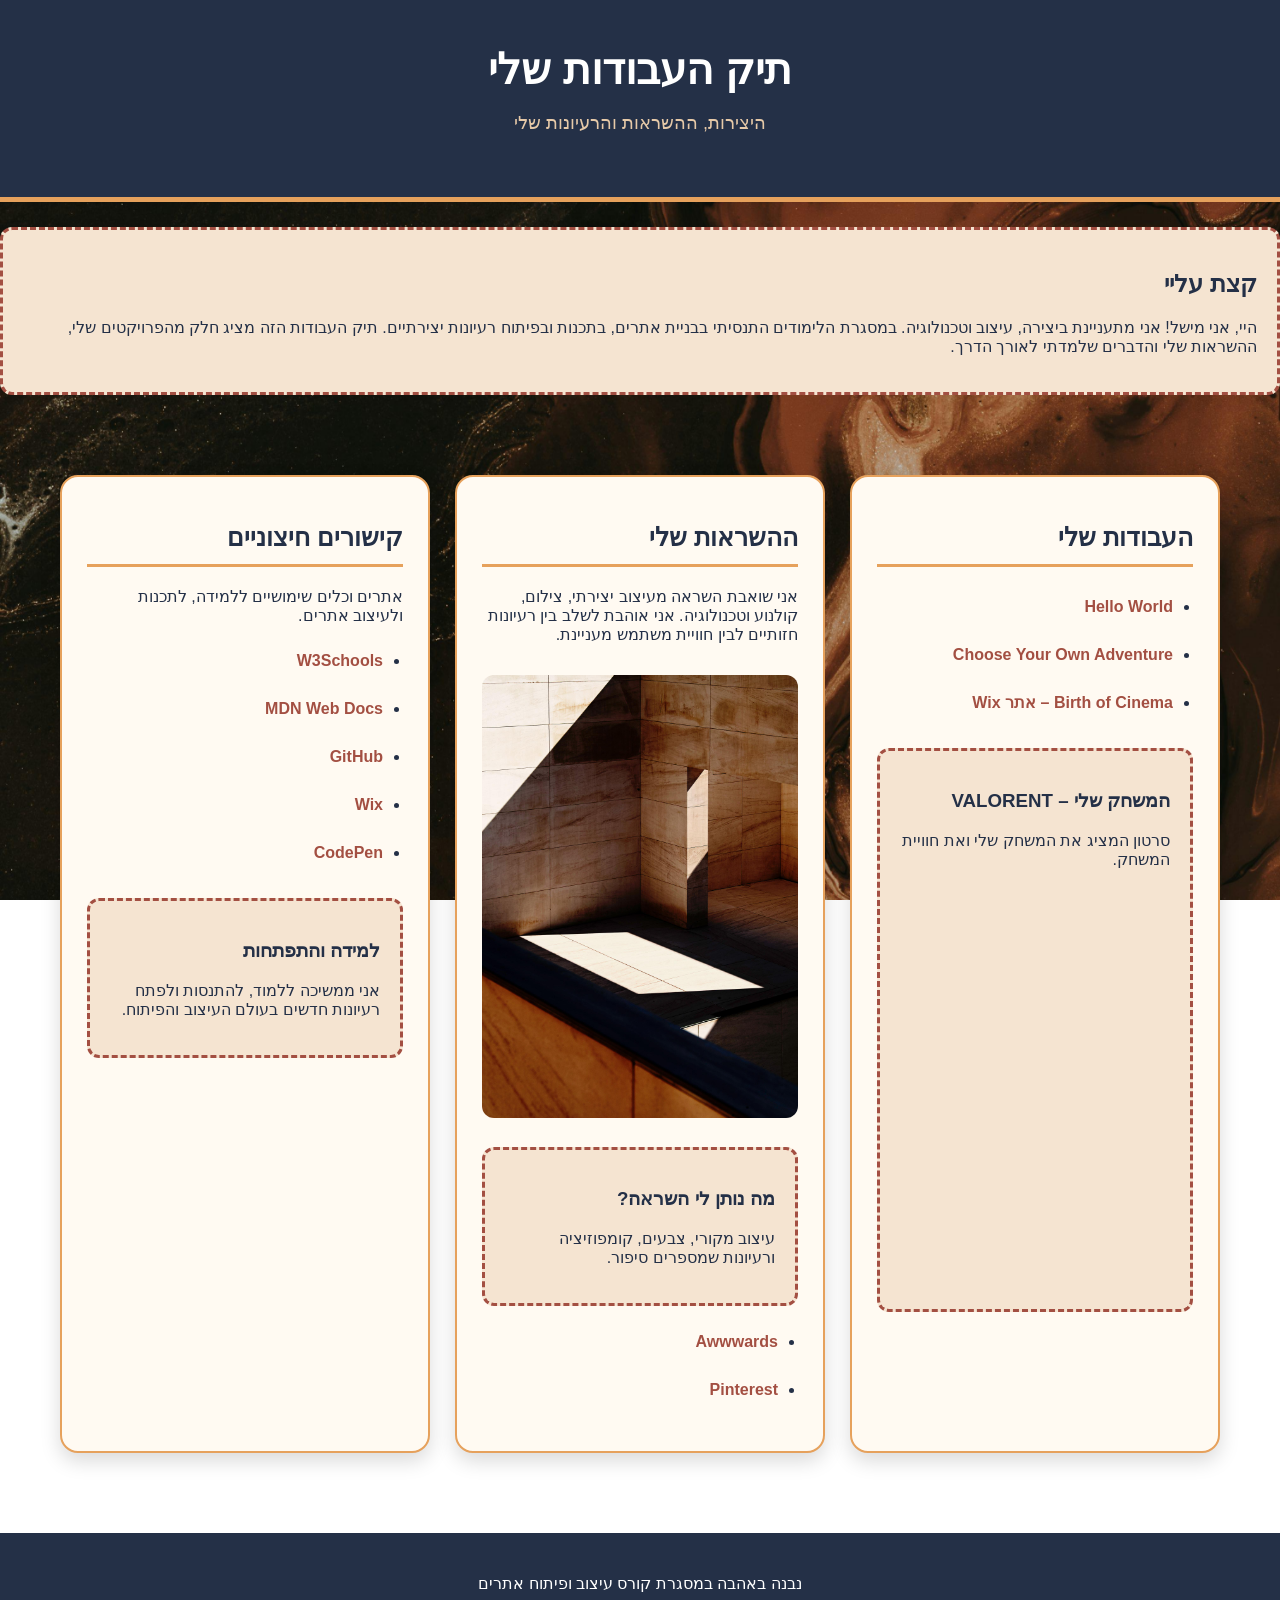
<file: index.html>
<!DOCTYPE html>
<html lang="he" dir="rtl">

<head>
    <meta charset="UTF-8">
    <meta name="viewport" content="width=device-width, initial-scale=1.0">
    <title>תיק העבודות שלי</title>
    <link rel="stylesheet" href="style.css">
</head>

<body>

    <header>
        <h1>תיק העבודות שלי</h1>
        <p>היצירות, ההשראות והרעיונות שלי</p>
    </header>

    <!-- קצת עליי -->
    <section class="about special-box">
        <h2>קצת עליי</h2>

        <p>
            היי, אני מישל!
            אני מתעניינת ביצירה, עיצוב וטכנולוגיה.
            במסגרת הלימודים התנסיתי בבניית אתרים,
            בתכנות ובפיתוח רעיונות יצירתיים.
            תיק העבודות הזה מציג חלק מהפרויקטים שלי,
            ההשראות שלי והדברים שלמדתי לאורך הדרך.
        </p>
    </section>

    <main>

        <!-- עמודה ראשונה: העבודות שלי -->
        <section class="column">

            <h2>העבודות שלי</h2>

            <ul>
                <li>
                    <a href="https://mishelsednev.github.io/twist/hello-world/"
                       target="_blank" rel="noopener noreferrer">
                        Hello World
                    </a>
                </li>

                <li>
                    <a href="choose-your-own-adventure/story.html"
                       target="_blank" rel="noopener noreferrer">
                        Choose Your Own Adventure
                    </a>
                </li>

                <li>
                    <a href="https://mishelsednev.wixsite.com/birth-of-cinema"
                       target="_blank" rel="noopener noreferrer">
                        Birth of Cinema – אתר Wix
                    </a>
                </li>
            </ul>

            <!-- המשחק שלי – VALORENT -->
            <div class="special-box">
                <h3>המשחק שלי – VALORENT</h3>
                <p>סרטון המציג את המשחק שלי ואת חוויית המשחק.</p>

                <iframe
                    src="https://drive.google.com/file/d/1F55p19nobkLvpBufzSZcAeorYL_RifNG/preview"
                    width="100%"
                    height="400"
                    allow="autoplay"
                    allowfullscreen
                    style="border: none; border-radius: 10px;">
                </iframe>
            </div>

        </section>

        <!-- עמודה שנייה: ההשראות שלי -->
        <section class="column">

            <h2>ההשראות שלי</h2>

            <p>
                אני שואבת השראה מעיצוב יצירתי,
                צילום, קולנוע וטכנולוגיה.
                אני אוהבת לשלב בין רעיונות חזותיים
                לבין חוויית משתמש מעניינת.
            </p>

            <img src="images/inspiration.jpg"
                 alt="תמונת השראה לעיצוב ויצירה">

            <div class="special-box">
                <h3>מה נותן לי השראה?</h3>
                <p>
                    עיצוב מקורי, צבעים, קומפוזיציה
                    ורעיונות שמספרים סיפור.
                </p>
            </div>

            <ul>
                <li>
                    <a href="https://www.awwwards.com/"
                       target="_blank" rel="noopener noreferrer">
                        Awwwards
                    </a>
                </li>

                <li>
                    <a href="https://www.pinterest.com/"
                       target="_blank" rel="noopener noreferrer">
                        Pinterest
                    </a>
                </li>
            </ul>

        </section>

        <!-- עמודה שלישית: קישורים חיצוניים -->
        <section class="column">

            <h2>קישורים חיצוניים</h2>

            <p>
                אתרים וכלים שימושיים ללמידה,
                לתכנות ולעיצוב אתרים.
            </p>

            <ul>
                <li>
                    <a href="https://www.w3schools.com/"
                       target="_blank" rel="noopener noreferrer">
                        W3Schools
                    </a>
                </li>

                <li>
                    <a href="https://developer.mozilla.org/"
                       target="_blank" rel="noopener noreferrer">
                        MDN Web Docs
                    </a>
                </li>

                <li>
                    <a href="https://github.com/"
                       target="_blank" rel="noopener noreferrer">
                        GitHub
                    </a>
                </li>

                <li>
                    <a href="https://www.wix.com/"
                       target="_blank" rel="noopener noreferrer">
                        Wix
                    </a>
                </li>

                <li>
                    <a href="https://codepen.io/"
                       target="_blank" rel="noopener noreferrer">
                        CodePen
                    </a>
                </li>
            </ul>

            <div class="special-box">
                <h3>למידה והתפתחות</h3>
                <p>
                    אני ממשיכה ללמוד, להתנסות
                    ולפתח רעיונות חדשים בעולם
                    העיצוב והפיתוח.
                </p>
            </div>

        </section>

    </main>

    <footer>
        <p>נבנה באהבה במסגרת קורס עיצוב ופיתוח אתרים</p>
    </footer>

</body>
</html>
</file>
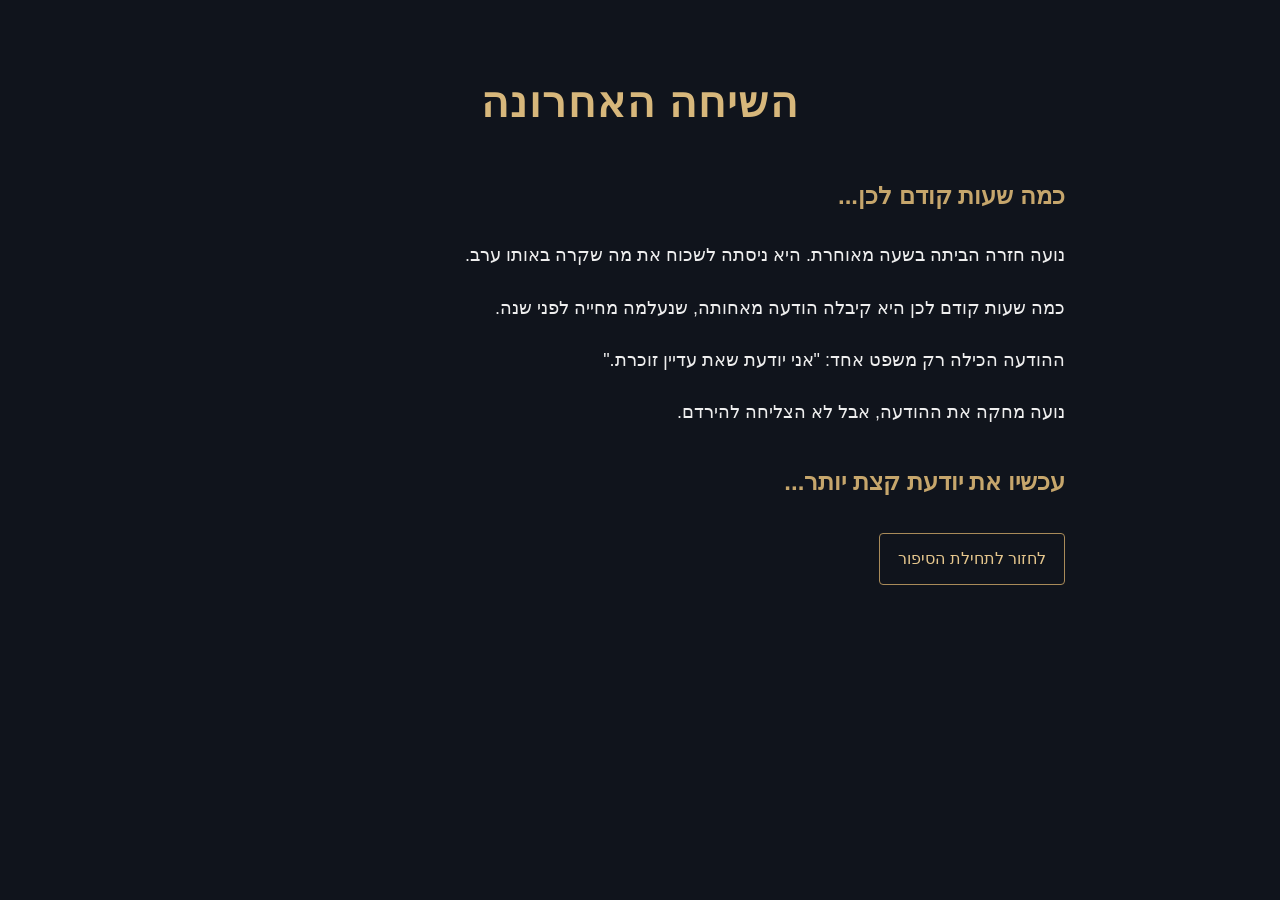
<file: choose-your-own-adventure/before.html>
<!DOCTYPE html>
<html lang="he" dir="rtl">
<head>
    <meta charset="UTF-8">
    <title>מה קרה לפני השיחה?</title>
    <link rel="stylesheet" href="style.css">
</head>
<body>

    <h1>השיחה האחרונה</h1>
    <h2>כמה שעות קודם לכן...</h2>

    <p>
        נועה חזרה הביתה בשעה מאוחרת.
        היא ניסתה לשכוח את מה שקרה באותו ערב.
    </p>

    <p>
        כמה שעות קודם לכן היא קיבלה הודעה מאחותה,
        שנעלמה מחייה לפני שנה.
    </p>

    <p>
        ההודעה הכילה רק משפט אחד:
        "אני יודעת שאת עדיין זוכרת."
    </p>

    <p>
        נועה מחקה את ההודעה, אבל לא הצליחה להירדם.
    </p>

    <h2>עכשיו את יודעת קצת יותר...</h2>

    <a href="story.html">לחזור לתחילת הסיפור</a>

</body>
</html>
</file>
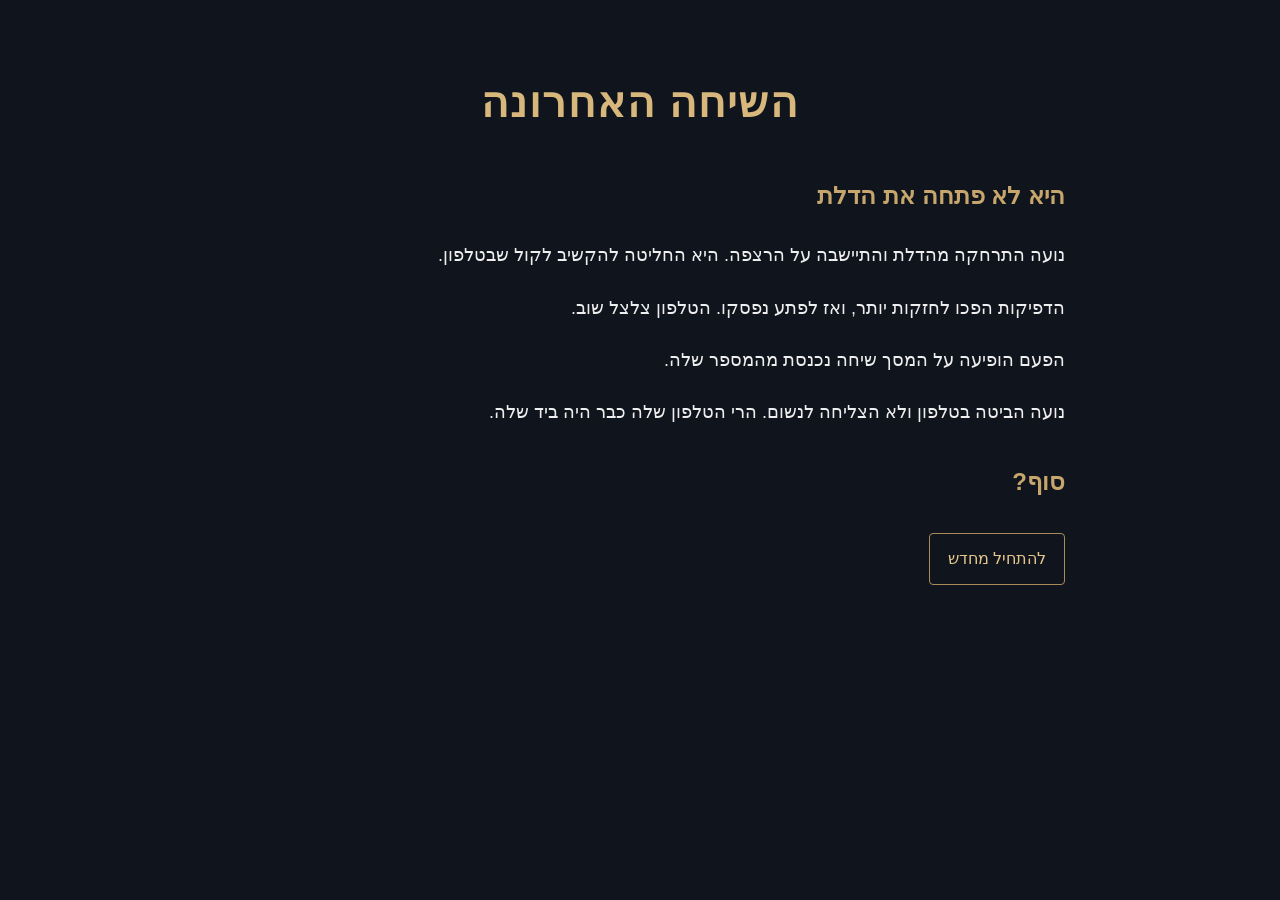
<file: choose-your-own-adventure/ending1.html>
<!DOCTYPE html>
<html lang="he" dir="rtl">
<head>
    <meta charset="UTF-8">
    <title>השיחה האחרונה – הסוף הראשון</title>
    <link rel="stylesheet" href="style.css">
</head>

<body>

    <h1>השיחה האחרונה</h1>

    <h2>היא לא פתחה את הדלת</h2>

    <p>
        נועה התרחקה מהדלת והתיישבה על הרצפה.
        היא החליטה להקשיב לקול שבטלפון.
    </p>

    <p>
        הדפיקות הפכו לחזקות יותר, ואז לפתע נפסקו.
        הטלפון צלצל שוב.
    </p>

    <p>
        הפעם הופיעה על המסך שיחה נכנסת מהמספר שלה.
    </p>

    <p>
        נועה הביטה בטלפון ולא הצליחה לנשום.
        הרי הטלפון שלה כבר היה ביד שלה.
    </p>

    <h2>סוף?</h2>

    <a href="story.html">להתחיל מחדש</a>

</body>
</html>
</file>
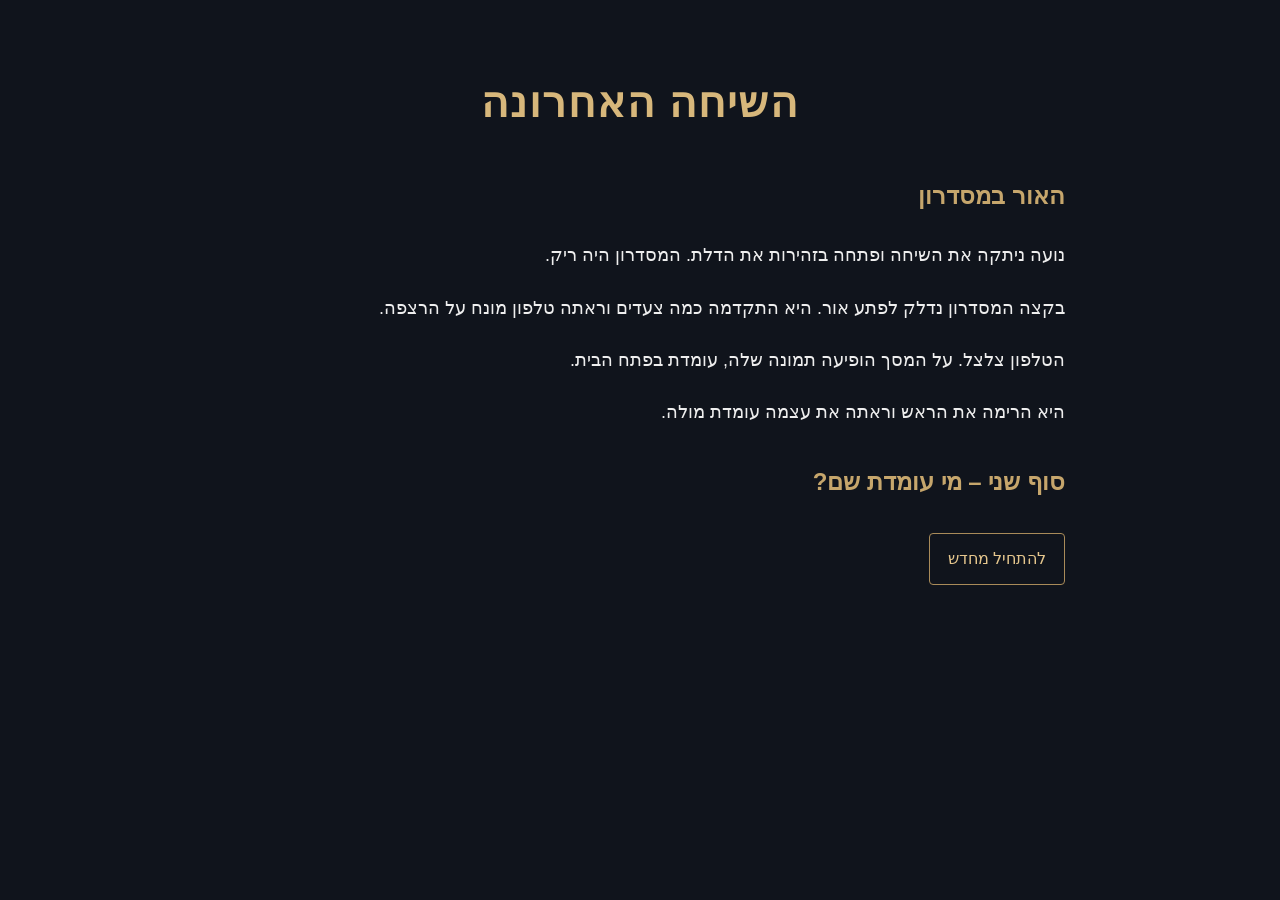
<file: choose-your-own-adventure/ending2.html>
<!DOCTYPE html>
<html lang="he" dir="rtl">
<head>
    <meta charset="UTF-8">
    <title>השיחה האחרונה – סוף שני</title>
    <link rel="stylesheet" href="style.css">
</head>
<body>

<h1>השיחה האחרונה</h1>
<h2>האור במסדרון</h2>

<p>
נועה ניתקה את השיחה ופתחה בזהירות את הדלת.
המסדרון היה ריק.
</p>

<p>
בקצה המסדרון נדלק לפתע אור.
היא התקדמה כמה צעדים וראתה טלפון מונח על הרצפה.
</p>

<p>
הטלפון צלצל.
על המסך הופיעה תמונה שלה, עומדת בפתח הבית.
</p>

<p>
היא הרימה את הראש וראתה את עצמה עומדת מולה.
</p>

<h2>סוף שני – מי עומדת שם?</h2>

<a href="story.html">להתחיל מחדש</a>

</body>
</html>
</file>
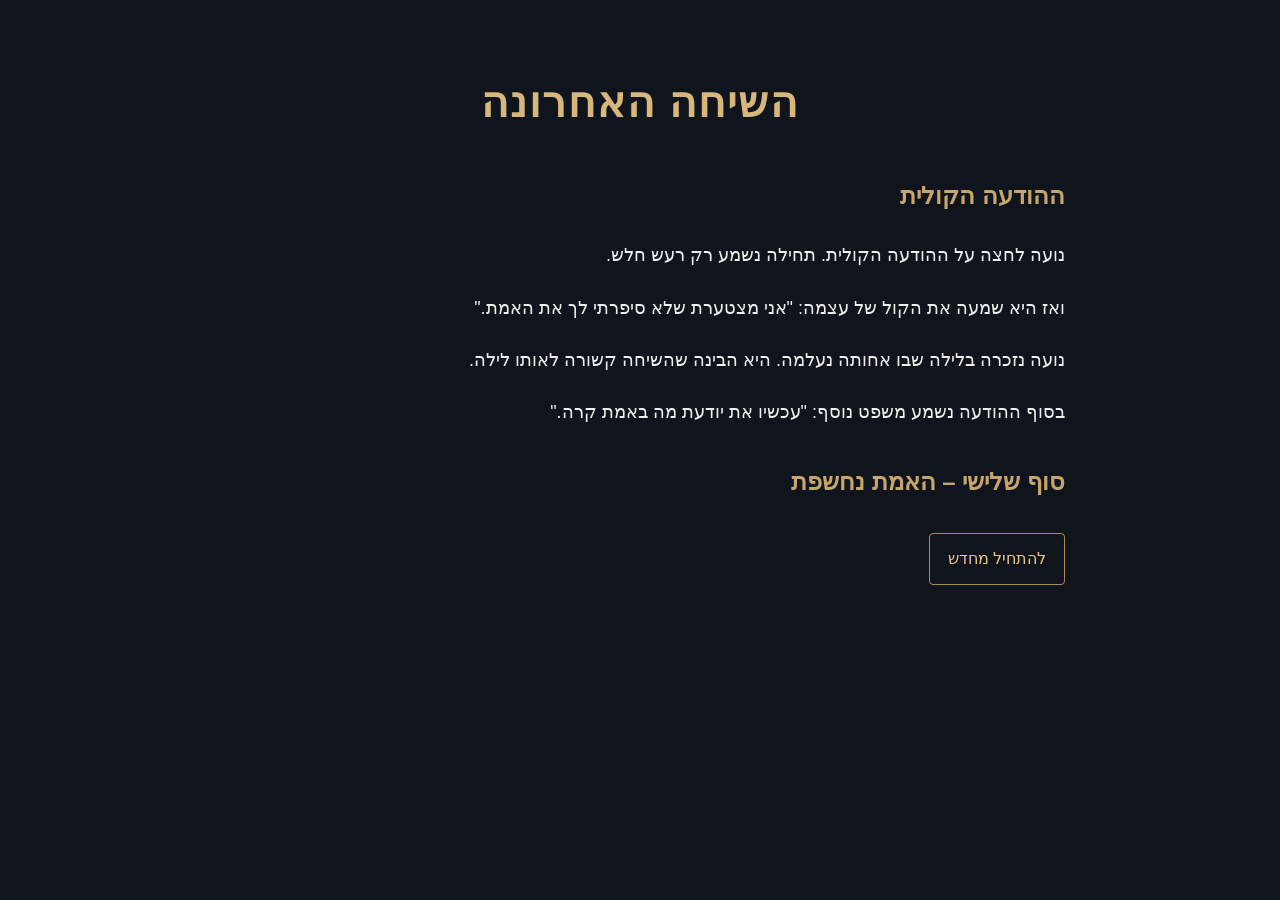
<file: choose-your-own-adventure/ending3.html>
<!DOCTYPE html>
<html lang="he" dir="rtl">
<head>
    <meta charset="UTF-8">
    <title>השיחה האחרונה – סוף שלישי</title>
    <link rel="stylesheet" href="style.css">
</head>
<body>

<h1>השיחה האחרונה</h1>
<h2>ההודעה הקולית</h2>

<p>
נועה לחצה על ההודעה הקולית.
תחילה נשמע רק רעש חלש.
</p>

<p>
ואז היא שמעה את הקול של עצמה:
"אני מצטערת שלא סיפרתי לך את האמת."
</p>

<p>
נועה נזכרה בלילה שבו אחותה נעלמה.
היא הבינה שהשיחה קשורה לאותו לילה.
</p>

<p>
בסוף ההודעה נשמע משפט נוסף:
"עכשיו את יודעת מה באמת קרה."
</p>

<h2>סוף שלישי – האמת נחשפת</h2>

<a href="story.html">להתחיל מחדש</a>

</body>
</html>
</file>
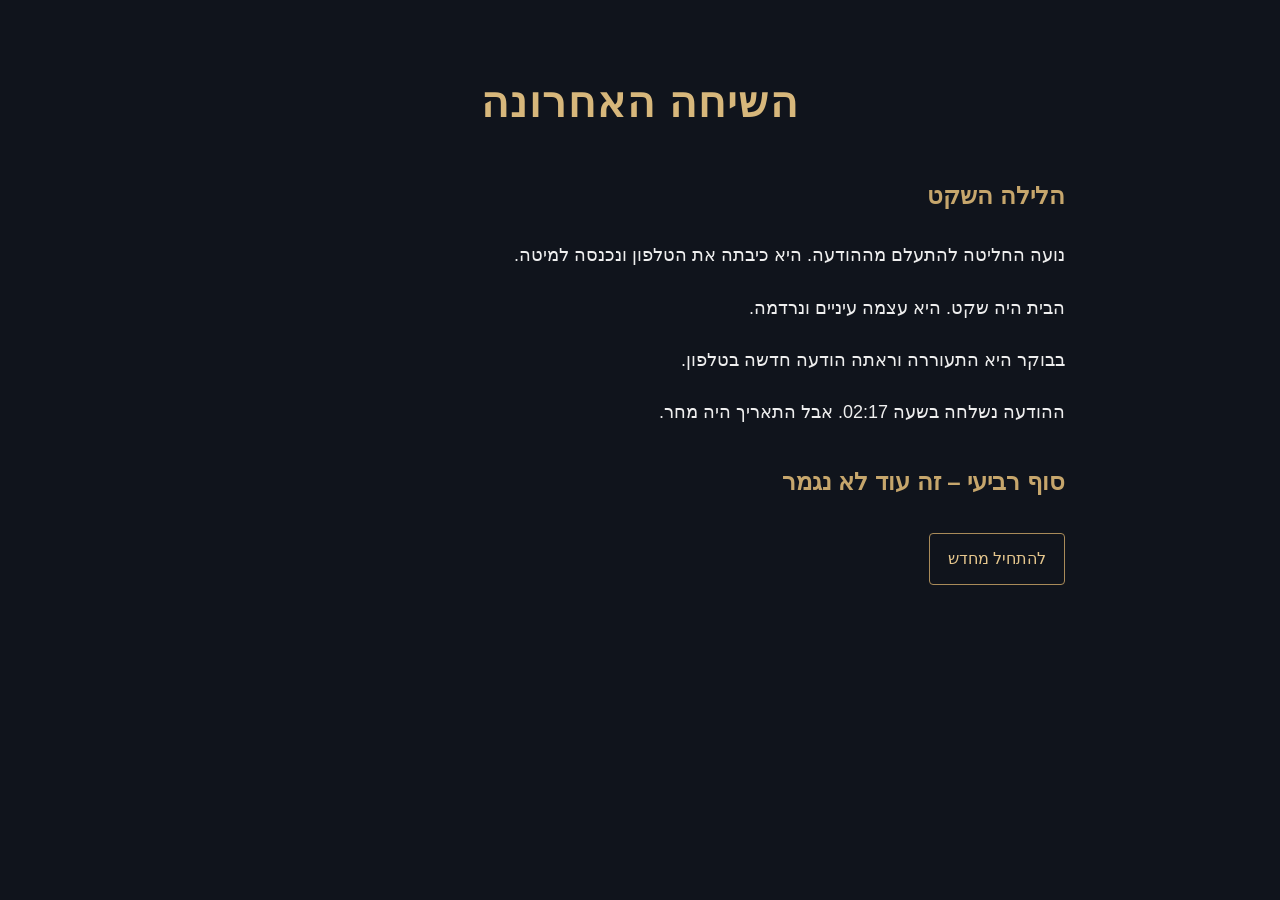
<file: choose-your-own-adventure/ending4.html>
<!DOCTYPE html>
<html lang="he" dir="rtl">
<head>
    <meta charset="UTF-8">
    <title>השיחה האחרונה – סוף רביעי</title>
    <link rel="stylesheet" href="style.css">
</head>
<body>

<h1>השיחה האחרונה</h1>
<h2>הלילה השקט</h2>

<p>
נועה החליטה להתעלם מההודעה.
היא כיבתה את הטלפון ונכנסה למיטה.
</p>

<p>
הבית היה שקט.
היא עצמה עיניים ונרדמה.
</p>

<p>
בבוקר היא התעוררה וראתה הודעה חדשה בטלפון.
</p>

<p>
ההודעה נשלחה בשעה 02:17.
אבל התאריך היה מחר.
</p>

<h2>סוף רביעי – זה עוד לא נגמר</h2>

<a href="story.html">להתחיל מחדש</a>

</body>
</html>
</file>
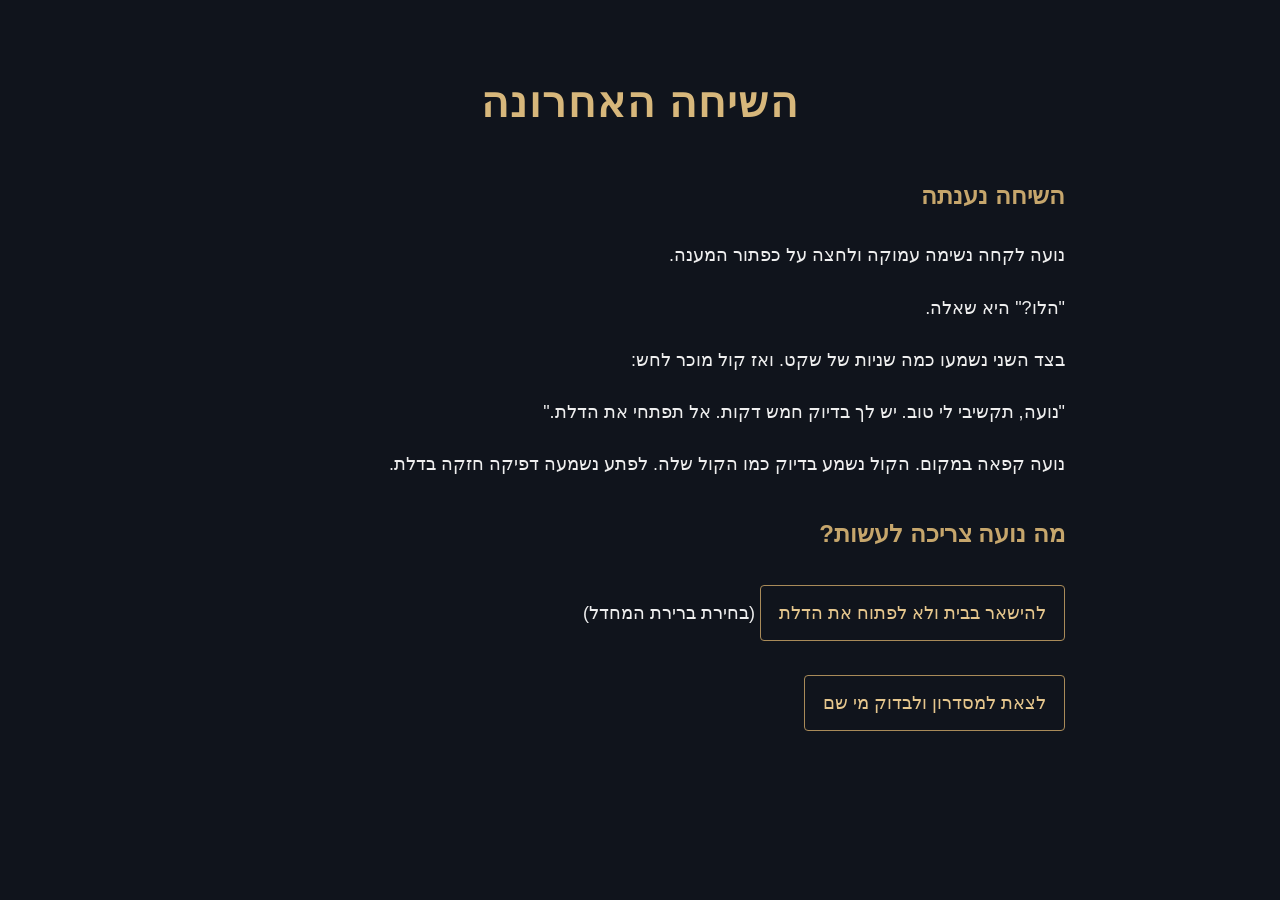
<file: choose-your-own-adventure/scene1.html>
<!DOCTYPE html>
<html lang="he" dir="rtl">
<head>
    <meta charset="UTF-8">
    <title>השיחה האחרונה – השיחה</title>
    <link rel="stylesheet" href="style.css">
</head>

<body>

    <h1>השיחה האחרונה</h1>

    <h2>השיחה נענתה</h2>

    <p>
        נועה לקחה נשימה עמוקה ולחצה על כפתור המענה.
    </p>

    <p>
        "הלו?" היא שאלה.
    </p>

    <p>
        בצד השני נשמעו כמה שניות של שקט.
        ואז קול מוכר לחש:
    </p>

    <p>
        "נועה, תקשיבי לי טוב. יש לך בדיוק חמש דקות.
        אל תפתחי את הדלת."
    </p>

    <p>
        נועה קפאה במקום. הקול נשמע בדיוק כמו הקול שלה.
        לפתע נשמעה דפיקה חזקה בדלת.
    </p>

    <h2>מה נועה צריכה לעשות?</h2>

    <p>
        <a href="ending1.html">להישאר בבית ולא לפתוח את הדלת</a>
        (בחירת ברירת המחדל)
    </p>

    <p>
        <a href="ending2.html">לצאת למסדרון ולבדוק מי שם</a>
    </p>

</body>
</html>
</file>
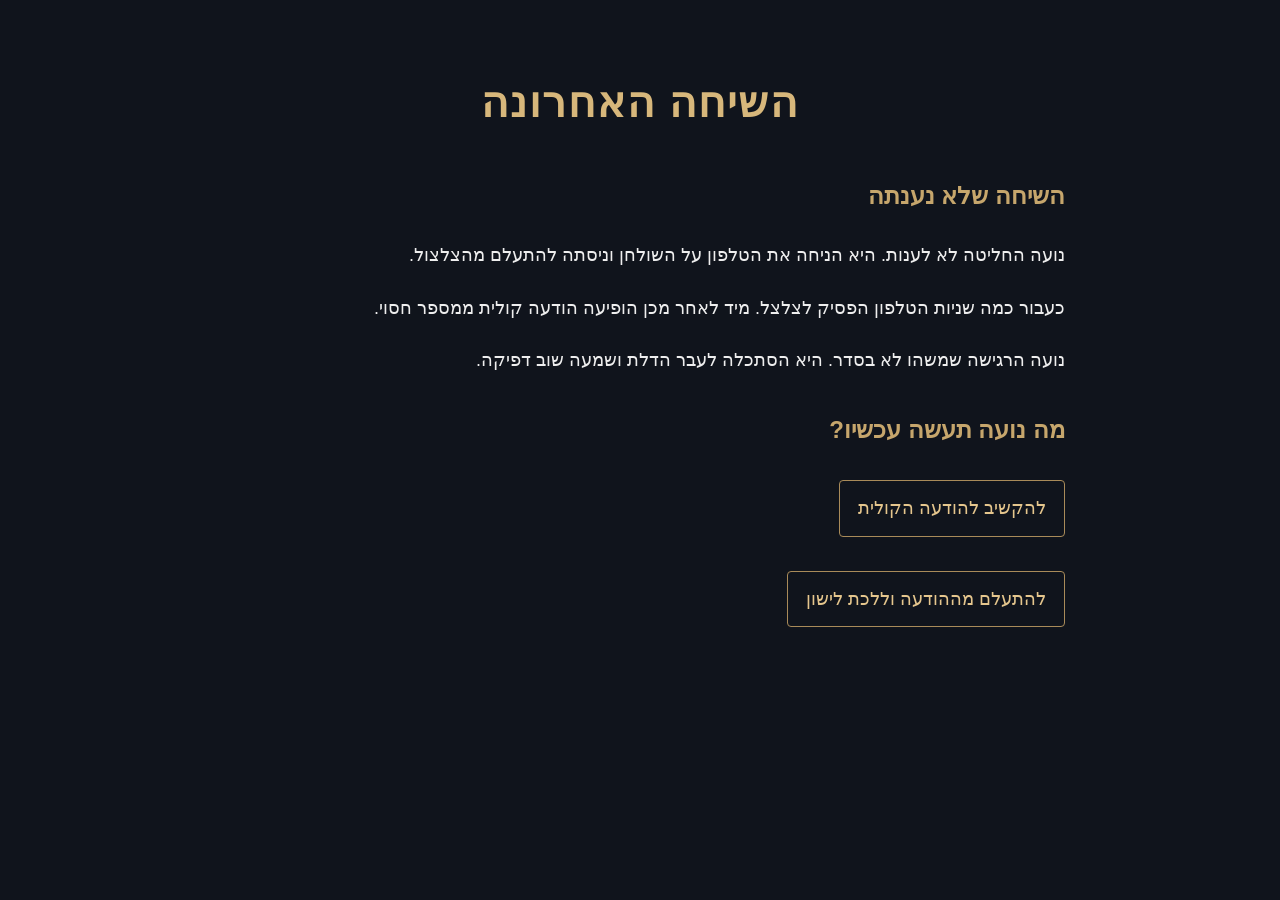
<file: choose-your-own-adventure/scene2.html>
<!DOCTYPE html>
<html lang="he" dir="rtl">
<head>
    <meta charset="UTF-8">
    <title>השיחה האחרונה – השיחה שלא נענתה</title>
    <link rel="stylesheet" href="style.css">
</head>

<body>

    <h1>השיחה האחרונה</h1>

    <h2>השיחה שלא נענתה</h2>

    <p>
        נועה החליטה לא לענות.
        היא הניחה את הטלפון על השולחן וניסתה להתעלם מהצלצול.
    </p>

    <p>
        כעבור כמה שניות הטלפון הפסיק לצלצל.
        מיד לאחר מכן הופיעה הודעה קולית ממספר חסוי.
    </p>

    <p>
        נועה הרגישה שמשהו לא בסדר.
        היא הסתכלה לעבר הדלת ושמעה שוב דפיקה.
    </p>

    <h2>מה נועה תעשה עכשיו?</h2>

    <p>
        <a href="ending3.html">להקשיב להודעה הקולית</a>
    </p>

    <p>
        <a href="ending4.html">להתעלם מההודעה וללכת לישון</a>
    </p>

</body>
</html>
</file>
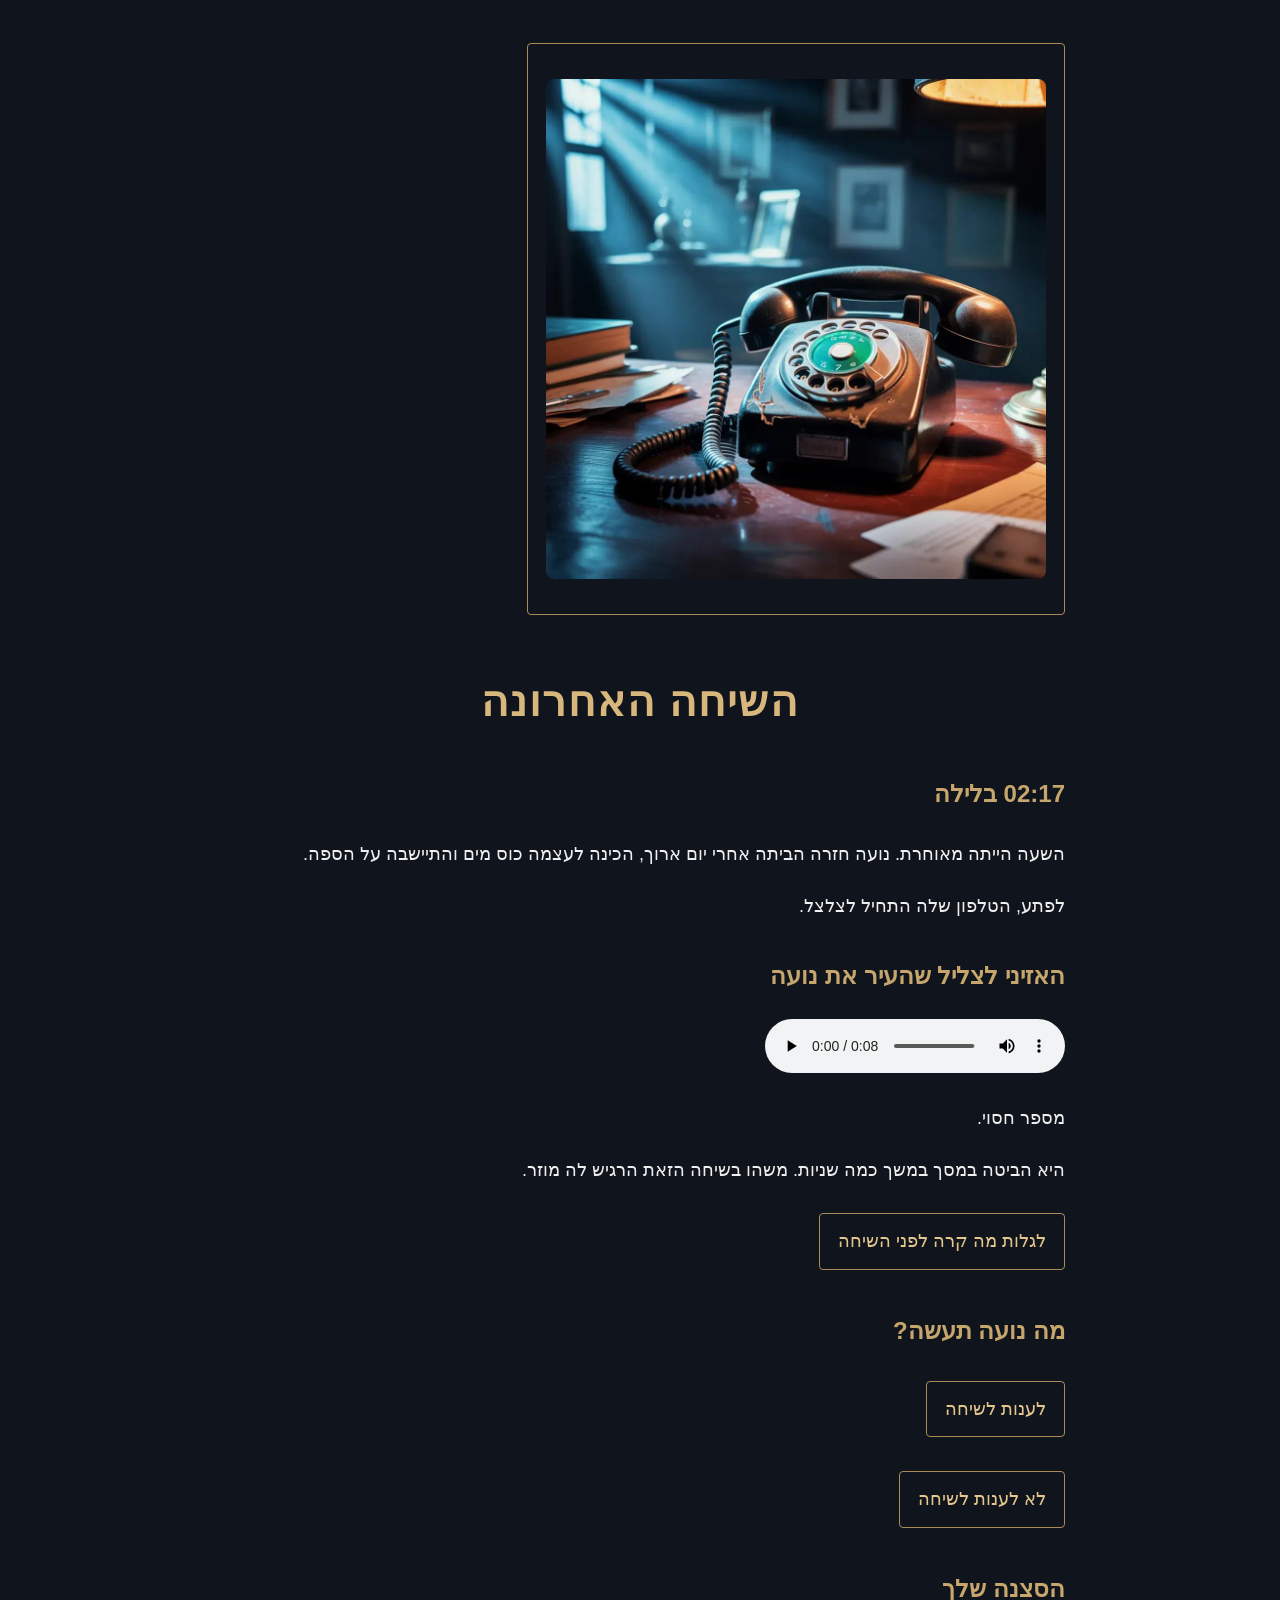
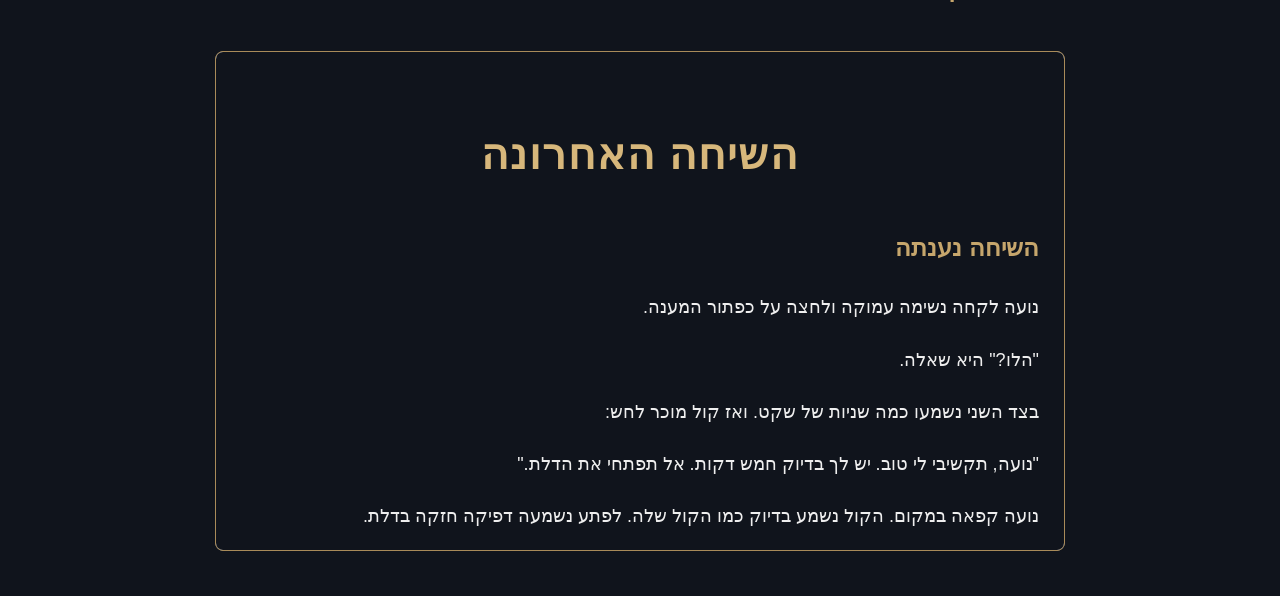
<file: choose-your-own-adventure/story.html>
<!DOCTYPE html>
<html lang="he">
<head>
    <meta charset="UTF-8">
    <title>השיחה האחרונה</title>
    <link rel="stylesheet" href="style.css">
    <a href="scene1.html">
    <img src="imgs/phone.jpg"
         alt="לחצי כדי לענות לטלפון"
         width="500">
</a>
</head>

<body>

    <h1>השיחה האחרונה</h1>

    <h2>02:17 בלילה</h2>

    <p>
        השעה הייתה מאוחרת.
        נועה חזרה הביתה אחרי יום ארוך,
        הכינה לעצמה כוס מים והתיישבה על הספה.
    </p>

    <p>
        לפתע, הטלפון שלה התחיל לצלצל.
        <h2>האזיני לצליל שהעיר את נועה</h2>

<audio controls>
    <source src="audio/ringtone.mp3"
            type="audio/mpeg">
    הדפדפן שלך אינו תומך בהשמעת אודיו.
</audio>
    </p>

    <p>
        מספר חסוי.
    </p>

    <p>
        היא הביטה במסך במשך כמה שניות.
        משהו בשיחה הזאת הרגיש לה מוזר.
    </p>
<p>
    <a href="before.html">
        לגלות מה קרה לפני השיחה
    </a>
</p>
 
<h2>מה נועה תעשה?</h2>

<p>
    <a href="scene1.html" target="storyFrame">
        לענות לשיחה
    </a>
</p>

<p>
    <a href="scene2.html" target="storyFrame">
        לא לענות לשיחה
    </a>
</p>

<h2>הסצנה שלך</h2>

<iframe
    name="storyFrame"
    src="scene1.html"
    width="100%"
    height="500"
    title="חלון הסיפור">
</iframe>

</body>
</html>
</file>
<file: style.css>
/* הגדרות כלליות */
* {
    box-sizing: border-box;
}

body {
    margin: 0;
    font-family: Arial, sans-serif;
    direction: rtl;
    background-image: url("background.jpg");
    background-size: cover;
    background-position: center;
    background-attachment: fixed;
    color: #243047;
}

/* כותרת עליונה */
header {
    background: #243047;
    color: #ffffff;
    text-align: center;
    padding: 45px 20px;
    border-bottom: 5px solid #e6a15c;
}

header h1 {
    font-size: 42px;
    margin: 0 0 12px;
}

header p {
    font-size: 18px;
    color: #e6c9a8;
}

/* שלוש העמודות */
main {
    display: flex;
    justify-content: center;
    align-items: stretch;
    gap: 25px;
    max-width: 1200px;
    margin: 60px auto;
    padding: 20px;
}

.column {
    flex: 1;
    background: #fffaf2;
    padding: 25px;
    border-radius: 18px;
    border: 2px solid #e6a15c;
    box-shadow: 0 8px 20px rgba(0,0,0,0.15);
}

.column h2 {
    color: #243047;
    font-size: 25px;
    border-bottom: 3px solid #e6a15c;
    padding-bottom: 12px;
}

.column ul {
    padding-right: 20px;
    line-height: 2.5;
}

.column li {
    margin-bottom: 8px;
}

/* קישורים */
a {
    color: #a34f42;
    font-weight: bold;
    text-decoration: none;
    transition: 0.3s;
}

a:hover {
    color: #ffffff;
    background: #a34f42;
    padding: 5px 9px;
    border-radius: 6px;
}

/* תמונת השראה */
.column img {
    width: 100%;
    border-radius: 12px;
    margin-top: 15px;
}

/* מסגרת מיוחדת */
.special-box {
    border: 3px dashed #a34f42;
    padding: 20px;
    margin-top: 25px;
    border-radius: 12px;
    background: #f5e4d1;
}

/* תחתית האתר */
footer {
    background: #243047;
    color: white;
    text-align: center;
    padding: 25px;
    margin-top: 60px;
}

/* התאמה לטלפונים */
@media (max-width: 750px) {
    main {
        flex-direction: column;
        margin: 20px auto;
    }

    header h1 {
        font-size: 30px;
    }

/* אזור קצת עליי */
.about {
    max-width: 1200px;
    width: calc(100% - 40px);
    margin: 35px auto 0;
    text-align: center;
    line-height: 1.8;
}

.about h2 {
    color: #243047;
    border-bottom: 2px solid #e6a15c;
    padding-bottom: 10px;
}

}
</file>
<file: choose-your-own-adventure/style.css>
* {
    box-sizing: border-box;
}

body {
    direction: rtl;
    background-color: #10141c;
    color: #eeeeee;
    font-family: Arial, sans-serif;
    max-width: 900px;
    margin: 0 auto;
    padding: 35px 25px;
    line-height: 1.9;
}

h1 {
    color: #d7b77b;
    text-align: center;
    font-size: 42px;
    letter-spacing: 2px;
}

h2 {
    color: #c6a66c;
    margin-top: 30px;
}

p {
    font-size: 18px;
}

a {
    display: inline-block;
    color: #e5c68d;
    text-decoration: none;
    border: 1px solid #a98b59;
    padding: 10px 18px;
    margin: 8px 0;
    border-radius: 4px;
    transition: 0.3s;
}

a:hover {
    background-color: #a98b59;
    color: #10141c;
}

img {
    display: block;
    max-width: 100%;
    height: auto;
    margin: 25px auto;
    border-radius: 8px;
}

iframe {
    width: 100%;
    border: 1px solid #a98b59;
    border-radius: 8px;
    background: #ffffff;
    margin-top: 20px;
}
</file>
